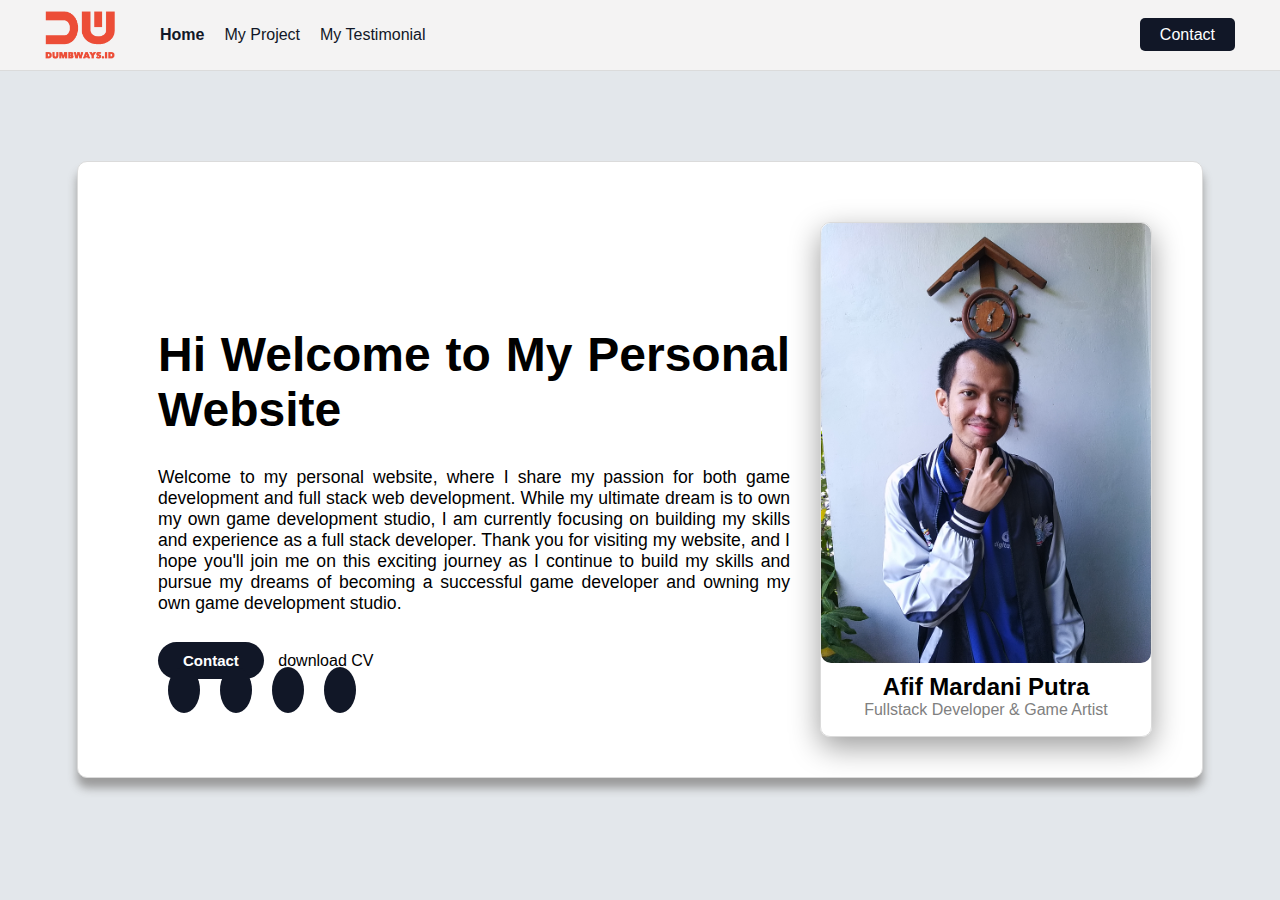
<file: index.html>
<html>
  <head>
    <title>Batch 45</title>
    <meta name="viewport" content="width=device-width, initial-scale=1" />
    <link
      rel="stylesheet"
      href="https://cdnjs.cloudflare.com/ajax/libs/font-awesome/6.3.0/css/all.min.css"
      integrity="sha512-SzlrxWUlpfuzQ+pcUCosxcglQRNAq/DZjVsC0lE40xsADsfeQoEypE+enwcOiGjk/bSuGGKHEyjSoQ1zVisanQ=="
      crossorigin="anonymous"
      referrerpolicy="no-referrer"
    />
    <link rel="stylesheet" href="assets/css/styles.css" />
  </head>

  <body>
    <div></div>
  </body>
</html>
<html>
  <head>
    <title>My Website</title>
  </head>

  <body>
    <nav>
      <div class="nav-left">
        <img src="assets/images/dw.png" alt="dw" class="logo" />
        <ul>
          <li class="item-collapse">
            <a href="index.html"> Home </a>
          </li>
          <li class="item-collapse">
            <a href="my-project.html"> My Project </a>
          </li>
          <li class="item-collapse">
            <a href="testimonial.html"> My Testimonial </a>
          </li>
        </ul>
      </div>

      <div class="nav-right item-collapse">
        <a href="contact.html">Contact</a>
      </div>
      <div id="barsmenu" style="margin-right: 10px">
        <button
          style="background-color: transaparent; border: none; cursor: pointer"
          onclick="openHamburger()"
        >
          <i class="fa-2x fa-solid fa-bars"></i>
        </button>
      </div>
    </nav>
    <div class="hamburger-nav-container" id="hamburger-nav-container">
      <a href="index.html" class="hamburger-active">Home</a>
      <a href="my-project.html">My Project</a>
      <a href="testimonial.html"> My Testimonial</a>
      <a href="contact.html">Contact</a>
    </div>

    <div class="article-con">
      <div class="description-item">
        <h2>Hi Welcome to My Personal Website</h2>
        <p>
          Welcome to my personal website, where I share my passion for both game
          development and full stack web development. While my ultimate dream is
          to own my own game development studio, I am currently focusing on
          building my skills and experience as a full stack developer. Thank you
          for visiting my website, and I hope you'll join me on this exciting
          journey as I continue to build my skills and pursue my dreams of
          becoming a successful game developer and owning my own game
          development studio.
        </p>
        <button>Contact</button>
        <a href="">
          <span>download CV</span>
          <i class="fa-sharp fa-solid fa-download"></i>
        </a>
        <div class="social-media">
          <a href="#">
            <i class="fa-brands fa-linkedin-in"></i>
          </a>
          <a href="#">
            <i class="fa-brands fa-instagram"></i>
          </a>
          <a href="#">
            <i class="fa-brands fa-facebook-f"></i>
          </a>
          <a href="#">
            <i class="fa-brands fa-twitter"></i>
          </a>
        </div>
      </div>

      <div class="profile-item">
        <div class="img-card">
          <img src="./assets/images/afifme.jpg" alt="nico robin" />
          <h2>Afif Mardani Putra</h2>
          <p>Fullstack Developer & Game Artist</p>
        </div>
      </div>
    </div>
  </body>
  <script src="assets/js/hamburger.js"></script>
</html>
</file>
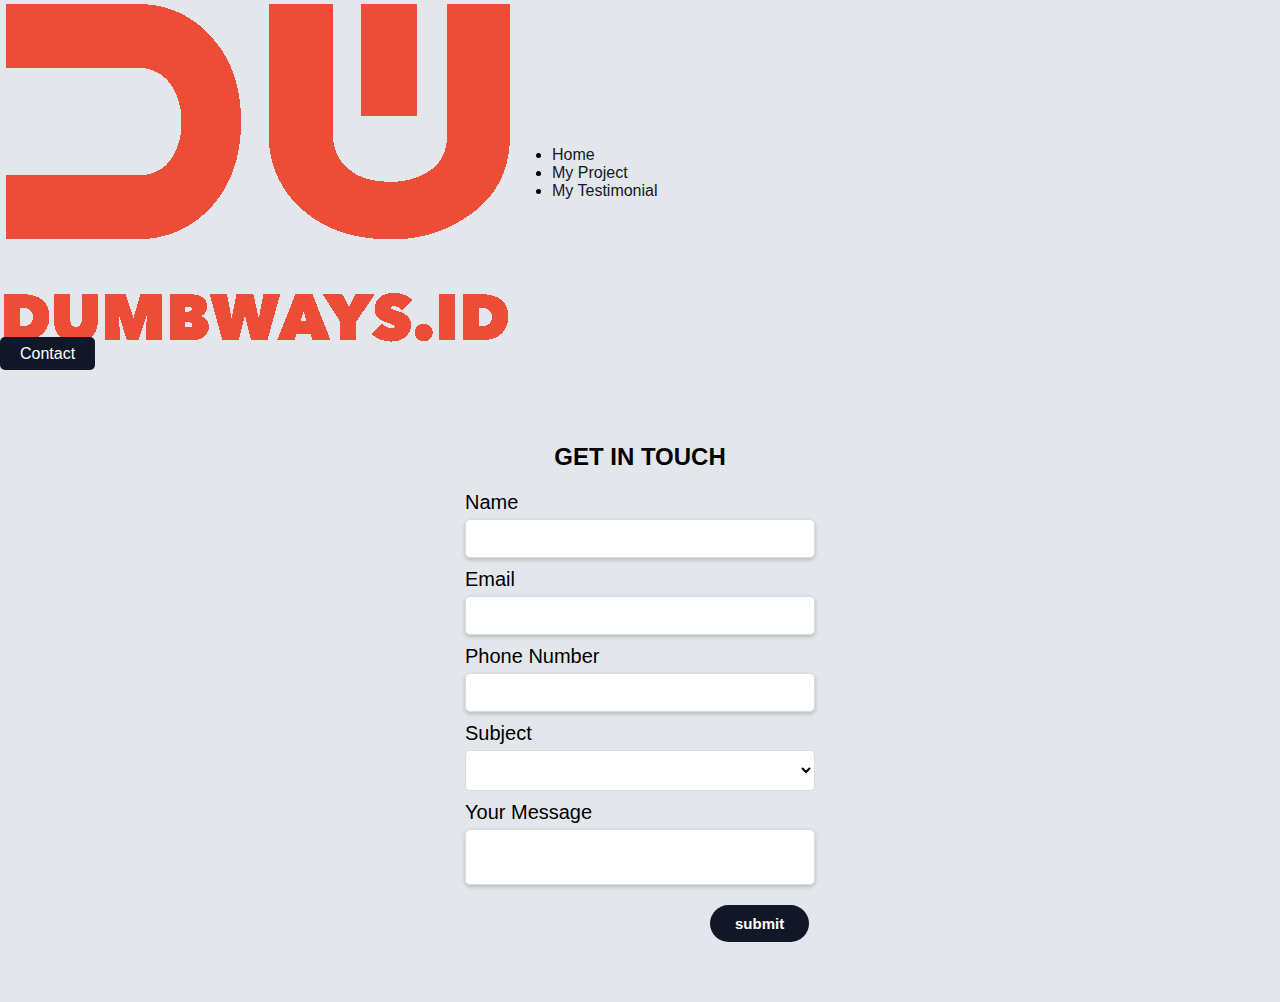
<file: contact-form.html>
<html lang="en">
  <head>
    <title>Contact Me</title>
    <link rel="stylesheet" href="assets/css/styles.css" />
  </head>

  <body>
    <div class="nav-left">
      <img src="assets/images/dw.png" alt="dw" class="logo" />
      <ul>
        <li class="item-collapse">
          <a href="index.html"> Home </a>
        </li>
        <li class="item-collapse">
          <a href="my-project.html"> My Project </a>
        </li>
        <li class="item-collapse">
          <a href="testimonial.html"> My Testimonial </a>
        </li>
      </ul>
    </div>

    <div class="nav-right item-collapse">
      <a href="contact.html">Contact</a>
    </div>
    <div id="barsmenu" style="margin-right: 10px">
      <button
        style="background-color: transaparent; border: none; cursor: pointer"
        onclick="openHamburger()"
      >
        <i class="fa-2x fa-solid fa-bars"></i>
      </button>
    </div>
  </nav>
  <div class="hamburger-nav-container" id="hamburger-nav-container">
    <a href="index.html">Home</a>
    <a href="my-project.html">My Project</a>
    <a href="testimonial.html"> My Testimonial</a>
    <a href="contact.html" class="hamburger-active">Contact</a>
  </div>

    <form class="contact-cont">
      <h2>GET IN TOUCH</h2>
      <div>
        <label for="name">Name</label>
        <input id="name" type="text" />
      </div>

      <div>
        <label for="email">Email</label>
        <input id="email" type="text" />
      </div>

      <div>
        <label for="phone">Phone Number</label>
        <input id="phone" type="text" />
      </div>

      <div>
        <label for="subject">Subject</label>
        <select id="subject">
          <option disabled selected value></option>
          <option>Collaboration</option>
          <option>Discussion</option>
          <option>Hiring</option>
        </select>
      </div>

      <div>
        <label for="message">Your Message</label>
        <textarea id="message"></textarea>
      </div>

      <div>
        <button type="button" onclick="getData()">submit</button>
      </div>
    </form>
  </body>
  <script src="assets/js/script.js"></script>
  <script src="assets/js/hamburger.js"></script>
</html>
</file>
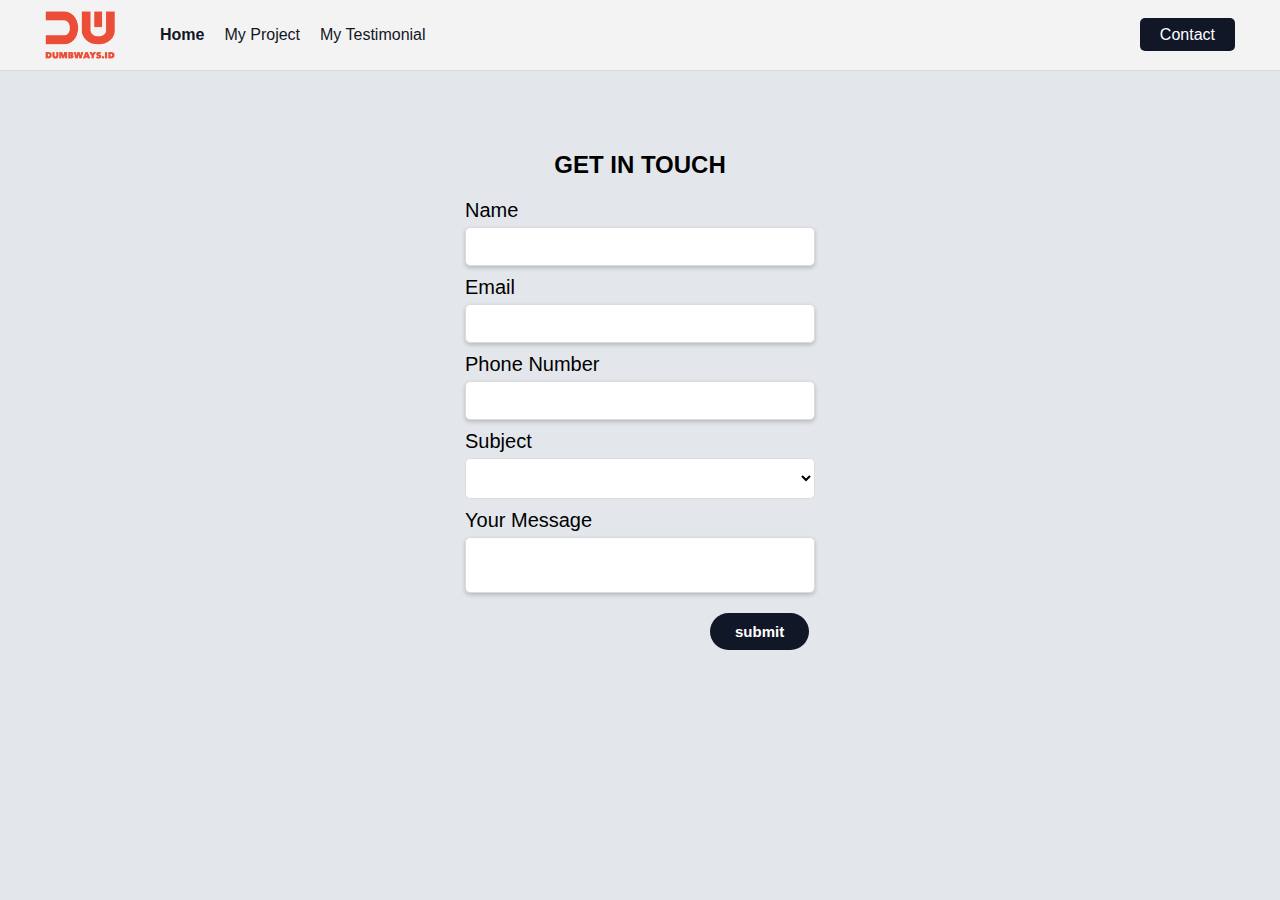
<file: contact.html>
<html lang="en">
  <head>
    <title>Contact Me</title>
    <link rel="stylesheet" href="assets/css/styles.css" />
  </head>

  <body>
    <nav>
      <div class="nav-left">
        <img src="assets/images/dw.png" alt="dw" class="logo" />
        <ul>
          <li class="item-collapse">
            <a href="index.html"> Home </a>
          </li>
          <li class="item-collapse">
            <a href="my-project.html"> My Project </a>
          </li>
          <li class="item-collapse">
            <a href="testimonial.html"> My Testimonial </a>
          </li>
        </ul>
      </div>

      <div class="nav-right item-collapse">
        <a href="contact.html">Contact</a>
      </div>
      <div id="barsmenu" style="margin-right: 10px">
        <button
          style="background-color: transaparent; border: none; cursor: pointer"
          onclick="openHamburger()"
        >
          <i class="fa-2x fa-solid fa-bars"></i>
        </button>
      </div>
    </nav>
    <div class="hamburger-nav-container" id="hamburger-nav-container">
      <a href="index.html">Home</a>
      <a href="my-project.html">My Project</a>
      <a href="testimonial.html"> My Testimonial</a>
      <a href="contact.html" class="hamburger-active">Contact</a>
    </div>

    <form class="contact-cont">
      <h2>GET IN TOUCH</h2>
      <div>
        <label for="name">Name</label>
        <input id="name" type="text" />
      </div>

      <div>
        <label for="email">Email</label>
        <input id="email" type="text" />
      </div>

      <div>
        <label for="phone">Phone Number</label>
        <input id="phone" type="text" />
      </div>

      <div>
        <label for="subject">Subject</label>
        <select id="subject">
          <option disabled selected value></option>
          <option>Collaboration</option>
          <option>Discussion</option>
          <option>Hiring</option>
        </select>
      </div>

      <div>
        <label for="message">Your Message</label>
        <textarea id="message"></textarea>
      </div>

      <div>
        <button type="button" onclick="getData()">submit</button>
      </div>
    </form>
  </body>
  <script src="assets/js/script.js"></script>
  <script src="assets/js/hamburger.js"></script>
</html>
</file>
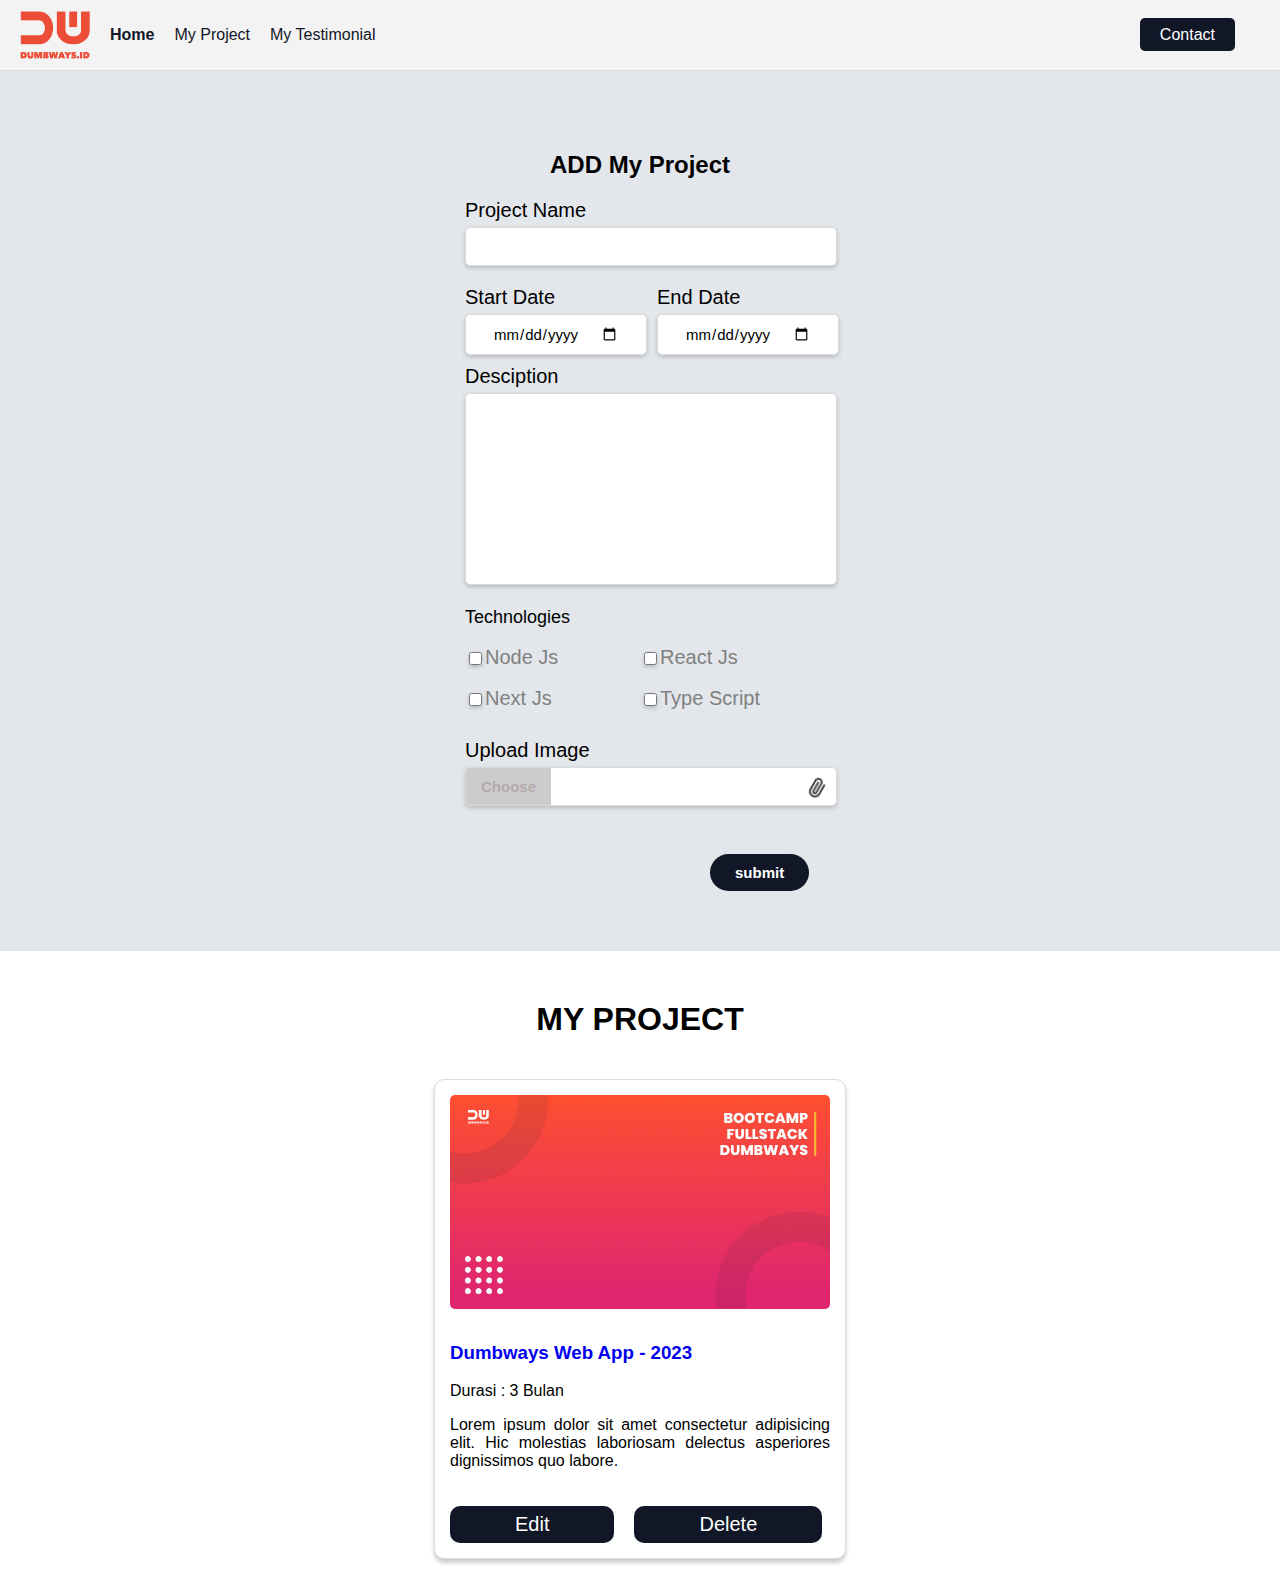
<file: my-project.html>
<!DOCTYPE html>
<html lang="en">
  <head>
    <meta charset="UTF-8" />
    <meta http-equiv="X-UA-Compatible" content="IE=edge" />
    <meta name="viewport" content="width=device-width, initial-scale=1.0" />
    <link rel="stylesheet" href="https://cdnjs.cloudflare.com/ajax/libs/font-awesome/6.3.0/css/all.min.css" integrity="sha512-SzlrxWUlpfuzQ+pcUCosxcglQRNAq/DZjVsC0lE40xsADsfeQoEypE+enwcOiGjk/bSuGGKHEyjSoQ1zVisanQ==" crossorigin="anonymous" referrerpolicy="no-referrer" />
    <link rel="stylesheet" href="assets/css/styles.css" />
    <title>Document</title>
  </head>
  <body>

    <nav>
      <div class="nav-left">
        <img src="assets/images/dw.png" alt="dw" class="logo" />
        <ul>
          <li class="item-collapse">
            <a href="index.html"> Home </a>
          </li>
          <li class="item-collapse">
            <a href="my-project.html"> My Project </a>
          </li>
          <li class="item-collapse">
            <a href="testimonial.html"> My Testimonial </a>
          </li>
        </ul>
      </div>

      <div class="nav-right item-collapse">
        <a href="contact.html">Contact</a>
      </div>
      <div id="barsmenu" style="margin-right: 10px">
        <button
          style="background-color: transaparent; border: none; cursor: pointer"
          onclick="openHamburger()"
        >
          <i class="fa-2x fa-solid fa-bars"></i>
        </button>
      </div>
    </nav>
    <div class="hamburger-nav-container" id="hamburger-nav-container">
      <a href="index.html">Home</a>
      <a href="my-project.html" class="hamburger-active">My Project</a>
      <a href="testimonial.html"> My Testimonial</a>
      <a href="contact.html">Contact</a>
    </div>

    <form class="cont-project" onsubmit="getData(event)">
      <h2>ADD My Project</h2>
      <div>
        <label for="input-project">Project Name</label>
        <input id="input-project" type="text" />
      </div>


      <div class="cont-date">
        <div class="left-date">
          <label for="input-stdate">Start Date</label>
          <input id="input-stdate" type="date" />
        </div>
        <div class="right-date">
          <label for="input-endate">End Date</label>
          <input id="input-endate" type="date" />
        </div>
      </div>
      <div>
        <label for="input-description">Desciption</label>
        <textarea name="" id="input-description" cols="30" rows="10"></textarea>
      </div>
      <div class="checkbox-grid">
        <p>Technologies</p>
        <div class="tech-grid">
          <label for="node-js" class="cont-check">
            <input type="checkbox" id="node-js"/>
            Node Js
          </label>
          <label for="react-js" class="cont-check">
            <input type="checkbox" id="react-js"/>
            React Js
          </label>
          <label for="next-js" class="cont-check">
            <input type="checkbox" id="next-js"/>
            Next Js
          </label>
          <label for="type-script" class="cont-check">
            <input type="checkbox" id="type-script"/>
            <span></span>
            Type Script
          </label>
        </div>
      </div>
      <div class="upload-cont">
        <label for="input-upload">Upload Image</label>
        <input id="input-upload" type="file" />
        <img src="assets/images/file.png" alt="">
      </div>
      <div>
        <button class="pro-submit">submit</button>
      </div>
    </form>
      <div class="project-list" id="contents">
        <!-- dynamic content would be here -->
        <div class="container-list">
          <h1 class="title-project">MY PROJECT</h1>
          <div class="container-project" id="cardProject">
            <div class="list-project" >
              <img src="assets/images/bg.jpeg" />
              <a href="projectDetail.html" class="title-content">
                <h3>Dumbways Web App - 2023</h3>
              </a>
      
              <div class="title-durasi">
                <p>Durasi : 3 Bulan</p>
              </div>
      
              <div class="desc-content">
                <p>
                  Lorem ipsum dolor sit amet consectetur adipisicing elit. Hic
                  molestias laboriosam delectus asperiores dignissimos quo labore.
                </p>
              </div>
      
              <div class="cont-icons">
                <div class="icon">
                  <i class="fa-brands fa-node-js fa-2x"></i>
                </div>
                <div class="icon">
                  <i class="fa-brands fa-react fa-2x"></i>
                </div>
                <div class="icon">
                  <i class="fa-brands fa-golang fa-2x"></i>
                </div>
                <div class="icon">
                  <i class="fa-brands fa-square-js fa-2x"></i>
                </div>
              </div>
      
              <div class="cont-btn">
                <div class="btn-edit">
                  <button type="button">Edit</button>
                </div>
      
                <div class="btn-delete">
                  <button type="button">Delete</button>
                </div>
              </div>
            </div>
    
            

          </div>
        </div>
        <!-- dynamic content End -->
      </div>
    </div>
  </body>
  <script src="assets/js/myproject.js"></script>
  <script src="assets/js/hamburger.js"></script>
</html>
</file>
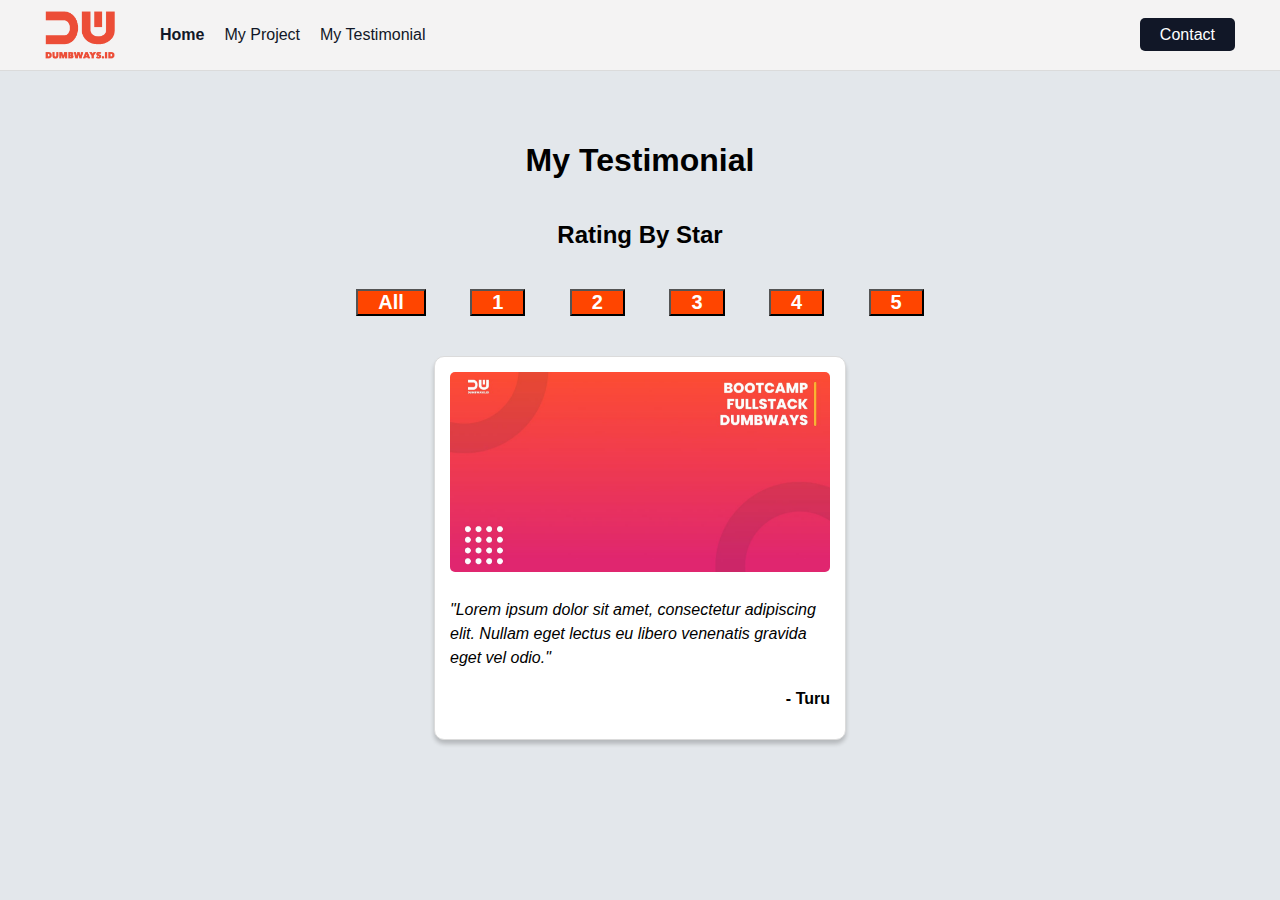
<file: testimonial.html>
<html>
  <head>
    <title>Batch 45</title>
    <meta name="viewport" content="width=device-width, initial-scale=1" />
    <link
      rel="stylesheet"
      href="https://cdnjs.cloudflare.com/ajax/libs/font-awesome/6.3.0/css/all.min.css"
      integrity="sha512-SzlrxWUlpfuzQ+pcUCosxcglQRNAq/DZjVsC0lE40xsADsfeQoEypE+enwcOiGjk/bSuGGKHEyjSoQ1zVisanQ=="
      crossorigin="anonymous"
      referrerpolicy="no-referrer"
    />
    <link rel="stylesheet" href="assets/css/styles.css" />
  </head>

  <body>
    <div></div>
  </body>
</html>
<html>
  <head>
    <title>My Website</title>
  </head>

  <body>
    <nav>
      <div class="nav-left">
        <img src="assets/images/dw.png" alt="dw" class="logo" />
        <ul>
          <li class="item-collapse">
            <a href="index.html"> Home </a>
          </li>
          <li class="item-collapse">
            <a href="my-project.html"> My Project </a>
          </li>
          <li class="item-collapse">
            <a href="testimonial.html"> My Testimonial </a>
          </li>
        </ul>
      </div>

      <div class="nav-right item-collapse">
        <a href="contact.html">Contact</a>
      </div>
      <div id="barsmenu" style="margin-right: 10px">
        <button
          style="background-color: transaparent; border: none; cursor: pointer"
          onclick="openHamburger()"
        >
          <i class="fa-2x fa-solid fa-bars"></i>
        </button>
      </div>
    </nav>
    <div class="hamburger-nav-container" id="hamburger-nav-container">
      <a href="index.html">Home</a>
      <a href="my-project.html">My Project</a>
      <a href="testimonial.html" class="hamburger-active"> My Testimonial</a>
      <a href="contact.html">Contact</a>
    </div>
    <div class="cont-testi">
      <h1>My Testimonial</h1>
      <div class="container-rating">
        <h2>Rating By Star</h2>
        <div class="rating">
          <button class="rating-btn" onclick="getAllTestimonials()">All</button>
          <button class="rating-btn" onclick="getFilteredTestimonials(1)">
            1 <i class="fa-solid fa-star"></i>
          </button>
          <button class="rating-btn" onclick="getFilteredTestimonials(2)">
            2 <i class="fa-solid fa-star"></i>
          </button>
          <button class="rating-btn" onclick="getFilteredTestimonials(3)">
            3 <i class="fa-solid fa-star"></i>
          </button>
          <button class="rating-btn" onclick="getFilteredTestimonials(4)">
            4 <i class="fa-solid fa-star"></i>
          </button>
          <button class="rating-btn" onclick="getFilteredTestimonials(5)">
            5 <i class="fa-solid fa-star"></i>
          </button>
        </div>
      </div>
      <section id="testi-item" class="testi-item">
        <div class="list-testi">
          <img src="assets/images/bg.jpeg" alt="" />
          <p class="quote">
            "Lorem ipsum dolor sit amet, consectetur adipiscing elit. Nullam
            eget lectus eu libero venenatis gravida eget vel odio."
          </p>
          <p class="author">- Turu</p>
        </div>
      </section>
    </div>
  </body>
  <script src="assets/js/hamburger.js"></script>
  <script src="assets/js/ajax.js"></script>
</html>
</file>
<file: assets/css/styles.css>
/* css reset */

/*index*/

* {
  font-family: "Poppins", Arial, Helvetica, sans-serif;
  text-decoration: none;
}

.article-con {
  display: flex;
  padding: 30px 50px;
  border: 1px solid #dbdbdb;
  width: 80%;
  margin: 90px auto;
  border-radius: 10px;
  box-shadow: 0 10px 10px #9b9b9b;
  background-color: #fff;
  justify-content: space-between;
  align-items: center;
}

.description-item .fa-sharp,
span {
  color: #000;
  margin-top: 60px;
}

.profile-item {
  padding-top: 20px;
}

.profile-item img {
  width: 330px;
  border-radius: 10px;
  margin-bottom: 10px;
  object-fit: cover;
}

.img-card {
  text-align: center;
  border: 1px solid #dbdbdb;
  margin: 10px auto;
  padding-bottom: 5%;
  border-radius: 10px;
  box-shadow: 0 10px 30px #9c9c9c;
}

.img-card h2 {
  margin: 0;
}

.img-card p {
  color: grey;
  margin: 0px;
}

.fa-linkedin-in,
.fa-instagram,
.fa-facebook-f,
.fa-twitter {
  margin-top: 100px;
  border-radius: 100%;
  background: #111727;
  padding: 12px 16px;
  font-size: 20px;
  color: #fff;
}

.description-item {
  margin-top: 50px;
  padding: 30px;
  text-align: justify;
}

.description-item h2 {
  font-size: 3rem;
  margin-bottom: 1rem;
}

.description-item p {
  margin-top: 30px;
  font-size: 1.1rem;
}

.description-item a {
  margin-left: 10px;
}

.social-media a {
  margin-right: 10px;
  color: #111727;
}

/* Responsive CSS */

@media only screen and (max-width: 900px) {
  .article-con {
    flex-direction: column;
    height: auto;
    width: 70%;
  }

  .profile-item {
    width: 90%;
  }

  .img-card {
    width: 90%;
  }

  .img-card img {
    width: 100%;
  }

  .social-media {
    text-align: center;
  }
}

/*contact-form*/

form h2 {
  text-align: center;
  font-weight: 900;
}

body {
  background-color: #e3e7eb;
  padding: 0;
  margin: 0;
}

form .cont-date {
  display: flex;
  justify-content: space-between;
  gap: 10px;
}

.cont-date input {
  box-sizing: border-box;
}

#stdate,
#endate {
  width: 180px;
}

.tech-grid {
  display: grid;
  grid-template-columns: 1fr 1fr;
  justify-content: space-between;
}

.cont-check {
  display: flex;
  white-space: nowrap;
  justify-self: start;
  align-items: center;
  color: gray;
}

/* navbar */
/* navigation bar */
nav {
  display: flex;
  justify-content: space-between;
  align-items: center;
  height: 60px;
  background-color: #f4f3f3;
  border-bottom: 1px solid #dbdbdb;
  padding: 5px 20px;
  margin: 0;
}

nav ul li:first-child a {
  margin-left: 10px;
  font-weight: bold;
}

nav ul {
  list-style: none;
  margin: 0;
  padding: 0;
  display: flex;
  align-items: center;
}

nav li {
  margin: 0 10px;
}

.nav-left {
  display: flex;
  align-items: center;
}

.nav-left a {
  color: #111727;
}

.nav-right a {
  background-color: #111727;
  color: white;
  padding: 8px 20px;
  border-radius: 5px;
  margin-right: 25px;
}

nav .logo {
  width: 70px;
  padding: 10px 25;
}

/* hamburger */
.hamburger-nav-container {
  font-size: 23px;
  display: none;
}

.hamburger-nav-container .hamburger-active {
  background-color: orangered;
}

.hamburger-nav-container a {
  color: white;
  background-color: #9a9a9a;
  display: flex;
  justify-content: center;
  padding: 10px;
  border: 1px solid #fff;
}

#barsmenu {
  display: none;
}

@media only screen and (max-width: 550px) {
  .skill {
    flex-direction: column;
  }

  #barsmenu {
    display: block;
  }

  .item-collapse {
    display: none;
  }
}

/* contact form */
form {
  width: 350px;
  margin: 50px auto;
  padding: 10px;
}

form div {
  margin-top: 10px;
}

form div button {
  margin-left: 70%;
}

label {
  font-weight: normal;
  font-size: 20px;
}

input,
select,
textarea {
  width: 100%;
  background-color: #ffffff;
  padding: 10px;
  margin-top: 5px;
  font-size: 15px;
  border: 1px solid #dbdbdb;
  border-radius: 5px;
}

textarea {
  resize: none;
}

.article-con .description-item button,
.contact-cont button,
.pro-submit {
  color: white;
  background-color: #111727;
  padding: 10px 25px;
  font-size: 15px;
  border: none;
  border-radius: 20px;
  margin-top: 10px;
  cursor: pointer;
  font-weight: bold;
}

input[type="checkbox"],
input[type="text"],
textarea,
input[type="file"] {
  box-shadow: 0 2px 4px rgba(0, 0, 0, 0.2);
}

input[type="date"] {
  padding: 10px 27px;
  box-shadow: 0 2px 4px rgba(0, 0, 0, 0.2);
}

#input-upload::before {
  content: "Choose";
  display: inline-block;
  padding: 10px 15px;
  margin-right: 10px;
  background-color: #cdcccd;
  color: #b2abab;
  margin: 0;
  font-weight: bold;
  cursor: pointer;
}

#input-upload::-webkit-file-upload-button {
  visibility: hidden;
}

input[type="file"] {
  background-color: #fff;
  padding: 0;
  padding-right: 20px;
  border-radius: 5px;
  color: transparent;
}

/*input[type="file"]::-webkit-file-upload-button {
  background: #cdcccd;
  color: #b2abab;
  padding: 10px 15px;
  border-radius: 5px;
  border: none;
  font-size: 16px;
  font-weight: bold;
  margin: 0;
  cursor: pointer;
} */

/* Project Content */

.container-list {
  background-color: #fff;
}

.container-list h1 {
  padding-top: 50px;
  text-align: center;
}

.container-project {
  display: flex;
  justify-content: space-evenly;
  margin: 0;
  flex-wrap: wrap;
  width: 100%;
  flex-direction: row;
  gap: 5px;
}

.container-project p {
  text-align: justify;
}

.list-project img {
  width: 100%;
  border-radius: 5px;
  margin-bottom: 10px;
  object-fit: cover;
}

.cont-icons,
.cont-btn {
  display: flex;
  justify-content: center;
  align-items: center;
  gap: 20px;
  justify-content: start;
}

.list-project {
  background-color: #fff;
  width: 380px;
  border: 1px solid #dbdbdb;
  margin: 20px;
  padding: 15px;
  border-radius: 10px;
  box-shadow: 0 4px 4px rgba(0, 0, 0, 0.2);
}

/* input project */

.cont-btn button {
  color: white;
  background-color: #111727;
  font-size: 20px;
  border: none;
  border-radius: 10px;
  margin-top: 20px;
  cursor: pointer;
  padding: 7px 65px;
}

.checkbox-grid p {
  font-weight: 500;
  font-size: large;
}

.upload-cont img {
  position: relative;
  left: 340px;
  bottom: 30px;
  transform: rotate(30deg);
}

/* Testimonal */

.cont-testi {
  padding: 50px 0;
  display: flex;
  flex-direction: column;
  align-items: center;
}

.testi-item {
  display: flex;
  justify-content: center;
  margin: 0;
  flex-wrap: wrap;
  width: 100%;
  gap: 5px;
}

.list-testi {
  background-color: #fff;
  width: 380px;
  border: 1px solid #dbdbdb;
  margin: 20px;
  padding: 15px;
  border-radius: 10px;
  box-shadow: 0 4px 4px rgba(0, 0, 0, 0.2);
}

.list-testi img {
  width: 100%;
  height: 200px;
  border-radius: 5px;
  margin-bottom: 10px;
  object-fit: cover;
}

.quote {
  font-size: 16px;
  font-style: italic;
  line-height: 1.5;
  margin-bottom: 20px;
}

.author {
  font-weight: bold;
  text-align: right;
}

/* rating */
.container-rating {
  display: flex;
  flex-direction: column;
  align-items: center;
}

.container-rating {
  display: flex;
}

.rating-btn {
  margin: 20px;
  padding: 0px 20px;
  font-size: 20px;
  font-weight: bold;
  background-color: orangered;
  color: white;
  cursor: pointer;
}
</file>
